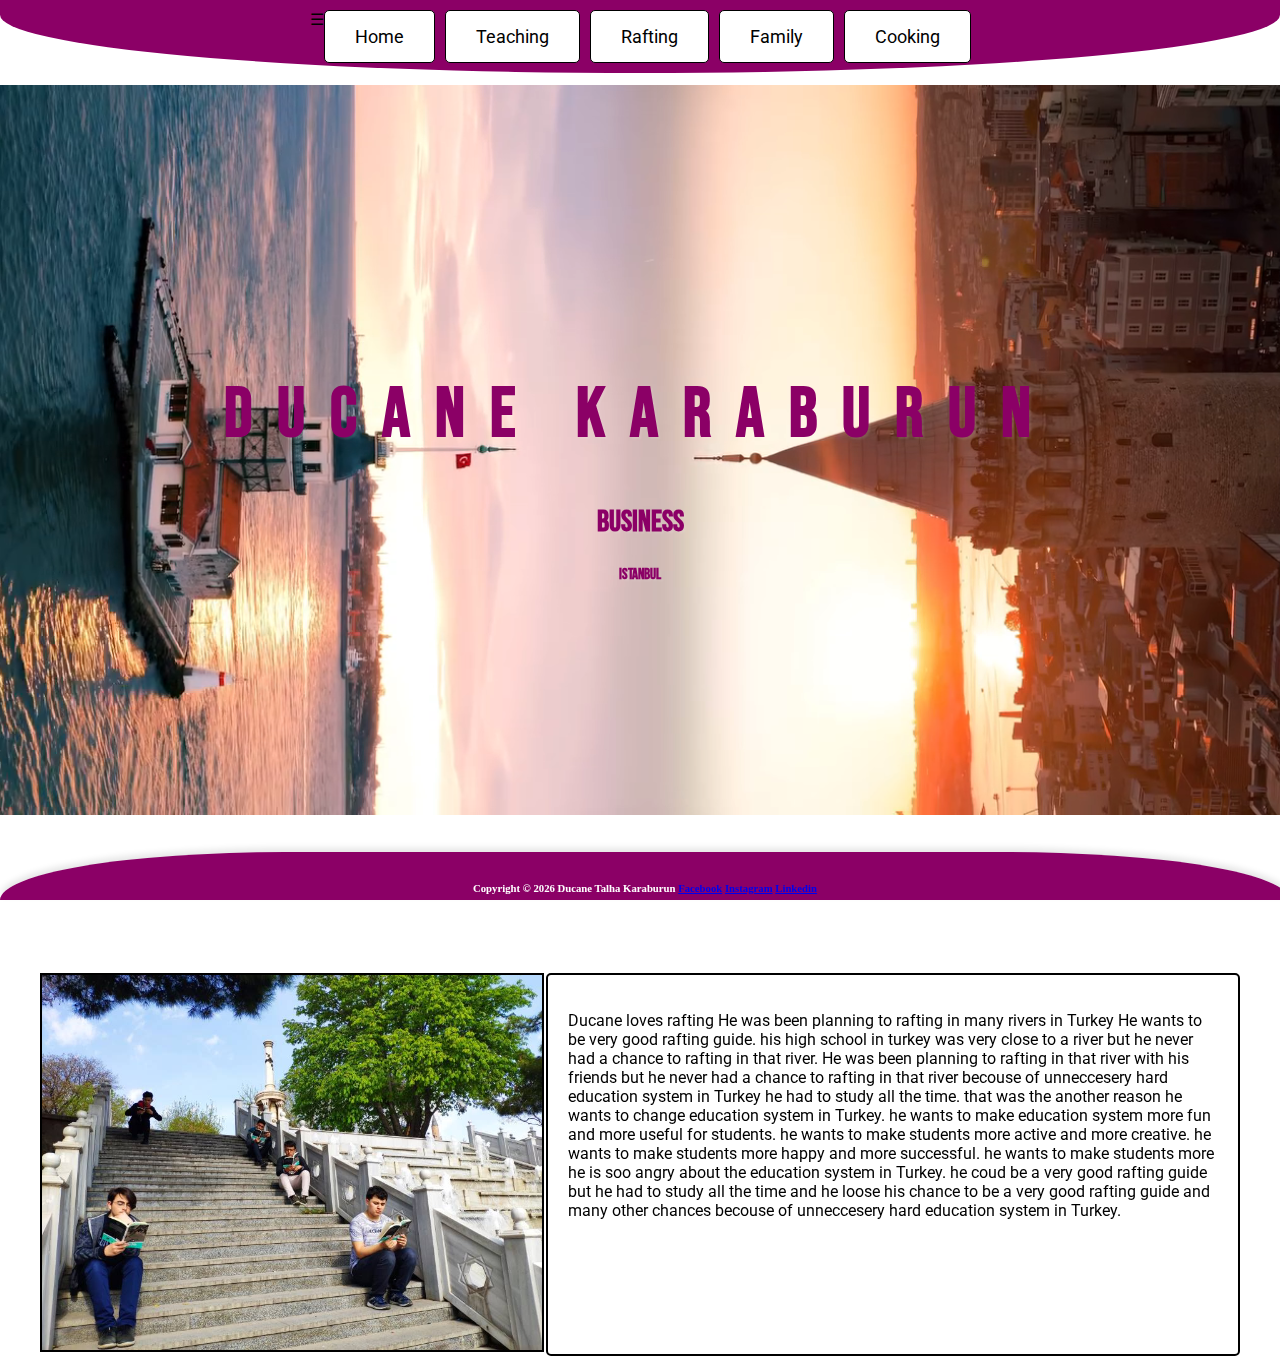
<file: Business.html>
﻿<!DOCTYPE html>
<html lang="en">
<head>
    <meta charset="UTF-8">
    <meta name="viewport" content="width=device-width, initial-scale=1.0">
    <title>About Ducane</title>
    <link rel="stylesheet" href="styles.css">
    <link rel="shortcut icon" href="favicon.ico" type="image/x-icon">
    <link rel="icon" href="favicon.ico" type="image/x-icon">
</head>
<body>

    <header>

        <nav class="hamburger">
            <div class="hamburger-icon" style="float: left;" onclick="toggleMenu()">☰</div>
            <ul>
                <li><a href="index.html">Home</a></li>
                <li><a href="teaching.html">Teaching</a></li>
                <li><a href="rafting.html">Rafting</a></li>
                <li><a href="family.html">Family</a></li>
                <li><a href="cooking.html">Cooking</a></li>
            </ul>
        </nav>

        <script>
            function toggleMenu() {
                document.querySelector('.hamburger').classList.toggle('active');
            }
        </script>

    </header><div class="video-background">

    <h1>Ducane Karaburun</h1>
    <h2>Business</h2>
    <h3>istanbul</h3>
    <video autoplay loop muted playsinline>
        <source src="images/video3.mp4" type="video/mp4">

    </video>
</div>

             <main>

                 <div class="content">
                     <div class="image">
                         <img src="images/teaching.jpg" alt="Sad student  view">
                     </div>

                     <div class="about-me">

                         <p>
                             Ducane loves rafting   
                             He was been planning to rafting in many rivers in Turkey  
                             He wants to be very good rafting guide. his high school in turkey was very close to a river but he never had a chance to rafting in that river.
                             He was been planning to rafting in that river with his friends but he never had a chance to rafting in that river becouse of unneccesery hard 
                             education system in Turkey he had to study all the time.
                             that was the another reason he wants to change education system in Turkey. he wants to make education system more fun and more useful for students.
                             he wants to make students more active and more creative. he wants to make students more happy and more successful. he wants to make students more
                             he is soo angry about the education system in Turkey. he coud be a very good rafting guide but he had to study all the time and he loose his chance to be a very good rafting guide 
                             and many other chances becouse of unneccesery hard education system in Turkey. 
                             
                             <br /> <br />


                             <br /> <br />


                         </p>
                         
                     </div>



                 </div>
                 <br />
                

             </main>
    <footer>
        <h6>
            Copyright &copy; <span id="year"></span> Ducane Talha Karaburun
            <a href="https://www.facebook.com/ducane.karaburun" target="_blank">Facebook</a>
            <a href="https://www.instagram.com/ducane.karaburun/" target="_blank">Instagram</a>
            <a href="https://www.linkedin.com/in/ducane-karaburun-7b1b3b1b1/" target="_blank">Linkedin</a>
        </h6>
    </footer>

    <script>document.getElementById("year").textContent = new Date().getFullYear();</script>
</body>
</html>
</file>
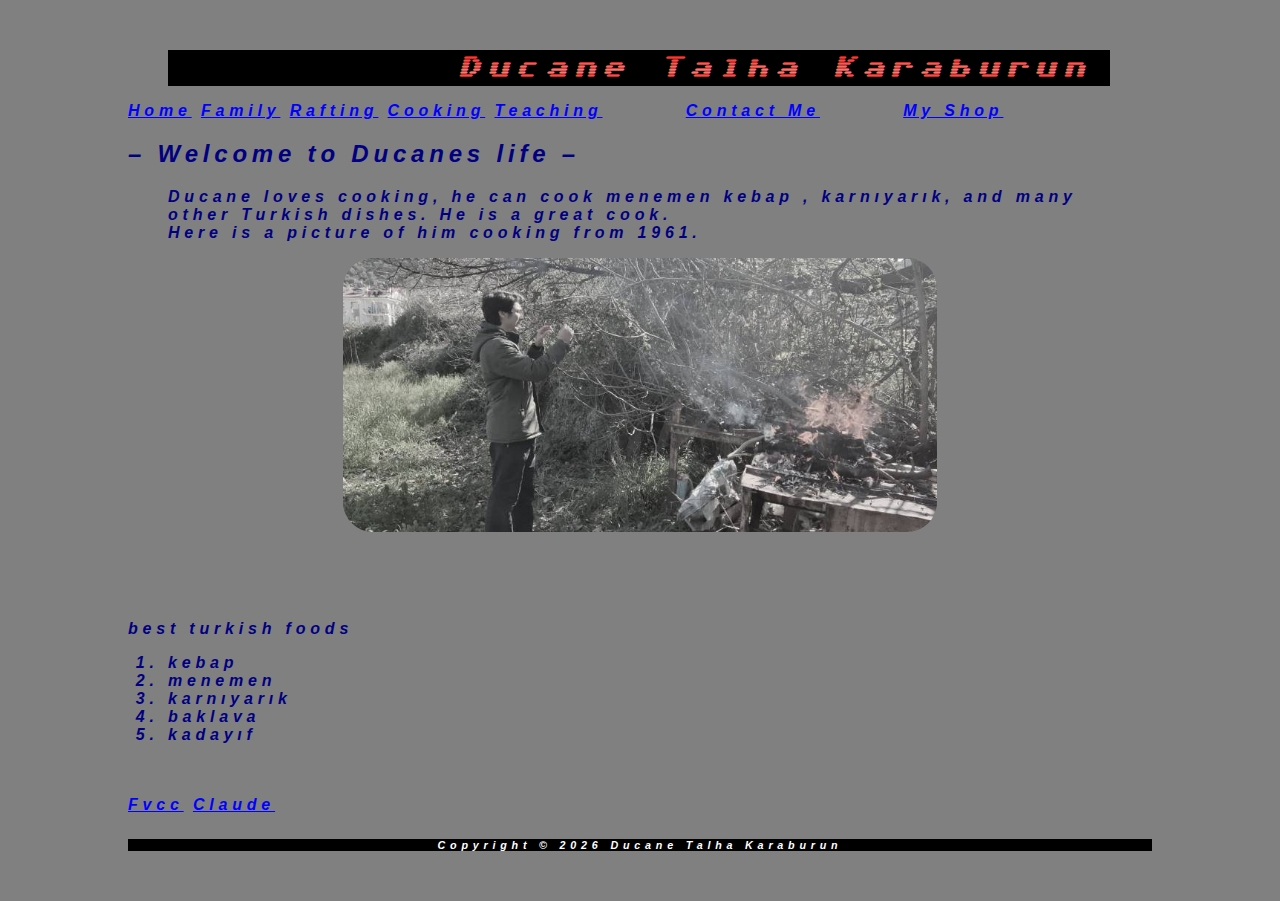
<file: Cooking.html>
﻿<!DOCTYPE html>
<html lang="en" xmlns="http://www.w3.org/1999/xhtml">

<head>
    <meta charset="utf-8" />
    <title> Ducane Talha Karaburun </title>
    <!-- icon -->
    <link rel="shortcut icon" href="favicon.ico" type="image/x-icon">
    <link rel="icon" href="favicon.ico" type="image/x-icon">
    <!-- icon -->
    <link rel="stylesheet" href="mystyle.css">
    <link rel="preconnect" href="https://fonts.googleapis.com">
    <link rel="preconnect" href="https://fonts.gstatic.com" crossorigin>
    <link href="https://fonts.googleapis.com/css2?family=Lilita+One&family=Sixtyfour+Convergence&display=swap" rel="stylesheet">

</head>
<!--This is an HTML comment i talk cooking in this one -->
<!--This is an HTML comment i talk cooking in this one -->


<body id="wrapper">
    <header>  <h1> <strong>  <em> &nbsp; &nbsp; &nbsp; &nbsp; Ducane Talha Karaburun   </em> </strong> </h1> </header>
    <nav>


        <a href="index.html">Home</a>
        <a href="family.html">Family</a>
        <a href="rafting.html">Rafting</a>
        <a href="cooking.html">Cooking</a>
        <a href="teaching.html">Teaching</a>

        &nbsp; &nbsp; &nbsp; &nbsp; <a href="http://www.fvcc.edu" target="_blank">Contact Me</a> &nbsp; &nbsp; &nbsp; &nbsp;  <a href="http://www.fvcc.edu" target="_blank">My Shop</a>
    </nav>
    <main>
        <h2> – Welcome to Ducanes life –</h2>
        <blockquote>
            <em>

                Ducane loves cooking, he can cook menemen kebap , karnıyarık, and many other Turkish dishes. He is a great cook.
                <br />Here is a picture of him cooking from 1961.
            </em>
        </blockquote>
        <img src="images/f1.jpg" alt="ducane cooking picture" />
    </main>
    <p> </p>

    <br> <br> <br> <br>
    <strong> best turkish foods </strong>
    <ol>
        <li> kebap </li>
        <li> menemen </li>
        <li> karnıyarık </li>
        <li> baklava </li>
        <li> kadayıf </li>


    </ol>
    <br> <br>

    <a href="http://www.fvcc.edu" target="_blank">Fvcc</a>
    <a href="https://claude.ai/new" target="_blank">Claude</a>


    <footer>
        <h6> Copyright &copy; <span id="year"></span> Ducane Talha Karaburun</h6>
    </footer>

    <script>document.getElementById("year").textContent = new Date().getFullYear();</script>
</body>
</html>
</file>
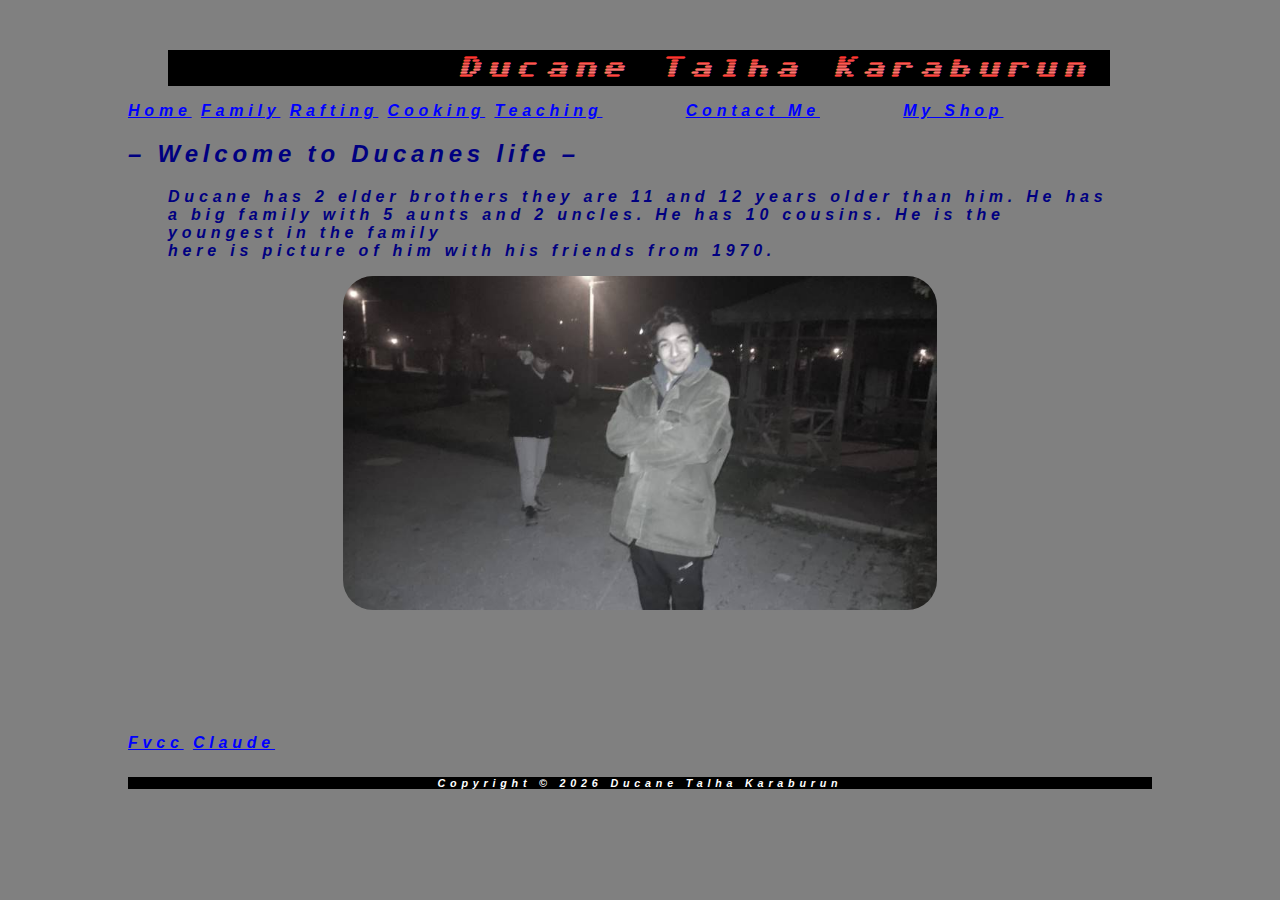
<file: Family.html>
﻿<!DOCTYPE html>
<html lang="en" xmlns="http://www.w3.org/1999/xhtml">

<head>
    <meta charset="utf-8" />
    <title> Ducane Talha Karaburun </title>
    <!-- icon -->
    <link rel="shortcut icon" href="favicon.ico" type="image/x-icon">
    <link rel="icon" href="favicon.ico" type="image/x-icon">
    <!-- icon -->
    <link rel="stylesheet" href="mystyle.css">
    <link rel="preconnect" href="https://fonts.googleapis.com">
    <link rel="preconnect" href="https://fonts.gstatic.com" crossorigin>
    <link href="https://fonts.googleapis.com/css2?family=Lilita+One&family=Sixtyfour+Convergence&display=swap" rel="stylesheet">

</head>
<!--This is an HTML comment i talk fammly in this one -->
<!--This is an HTML comment i talk friends in this one -->


<body id="wrapper">
    <header>  <h1> <strong>  <em> &nbsp; &nbsp; &nbsp; &nbsp; Ducane Talha Karaburun   </em> </strong> </h1> </header>
    <nav>

        <a href="index.html">Home</a>
        <a href="family.html">Family</a>
        <a href="rafting.html">Rafting</a>
        <a href="cooking.html">Cooking</a>
        <a href="teaching.html">Teaching</a>

        &nbsp; &nbsp; &nbsp; &nbsp; <a href="http://www.fvcc.edu" target="_blank">Contact Me</a> &nbsp; &nbsp; &nbsp; &nbsp;  <a href="http://www.fvcc.edu" target="_blank">My Shop</a>
    </nav>
    <main>
        <h2> – Welcome to Ducanes life –</h2>
        <blockquote>
            <em>
                Ducane has 2 elder brothers they are 11 and 12 years older than him. He has a big family with 5 aunts and 2 uncles. He has 10 cousins. He is the youngest in the family
                <br />here is picture of him with his friends from 1970.
            </em>
        </blockquote>
        <img src="images/f2.jpg" alt="friends picture" />
    </main>
    <p> </p>

    <br> <br> <br> <br>
    <strong> </strong>

    <br> <br>

    <a href="http://www.fvcc.edu" target="_blank">Fvcc</a>
    <a href="https://claude.ai/new" target="_blank">Claude</a>


    <footer>
        <h6> Copyright &copy; <span id="year"></span> Ducane Talha Karaburun</h6>
    </footer>

    <script>document.getElementById("year").textContent = new Date().getFullYear();</script>
</body>
</html>
</file>
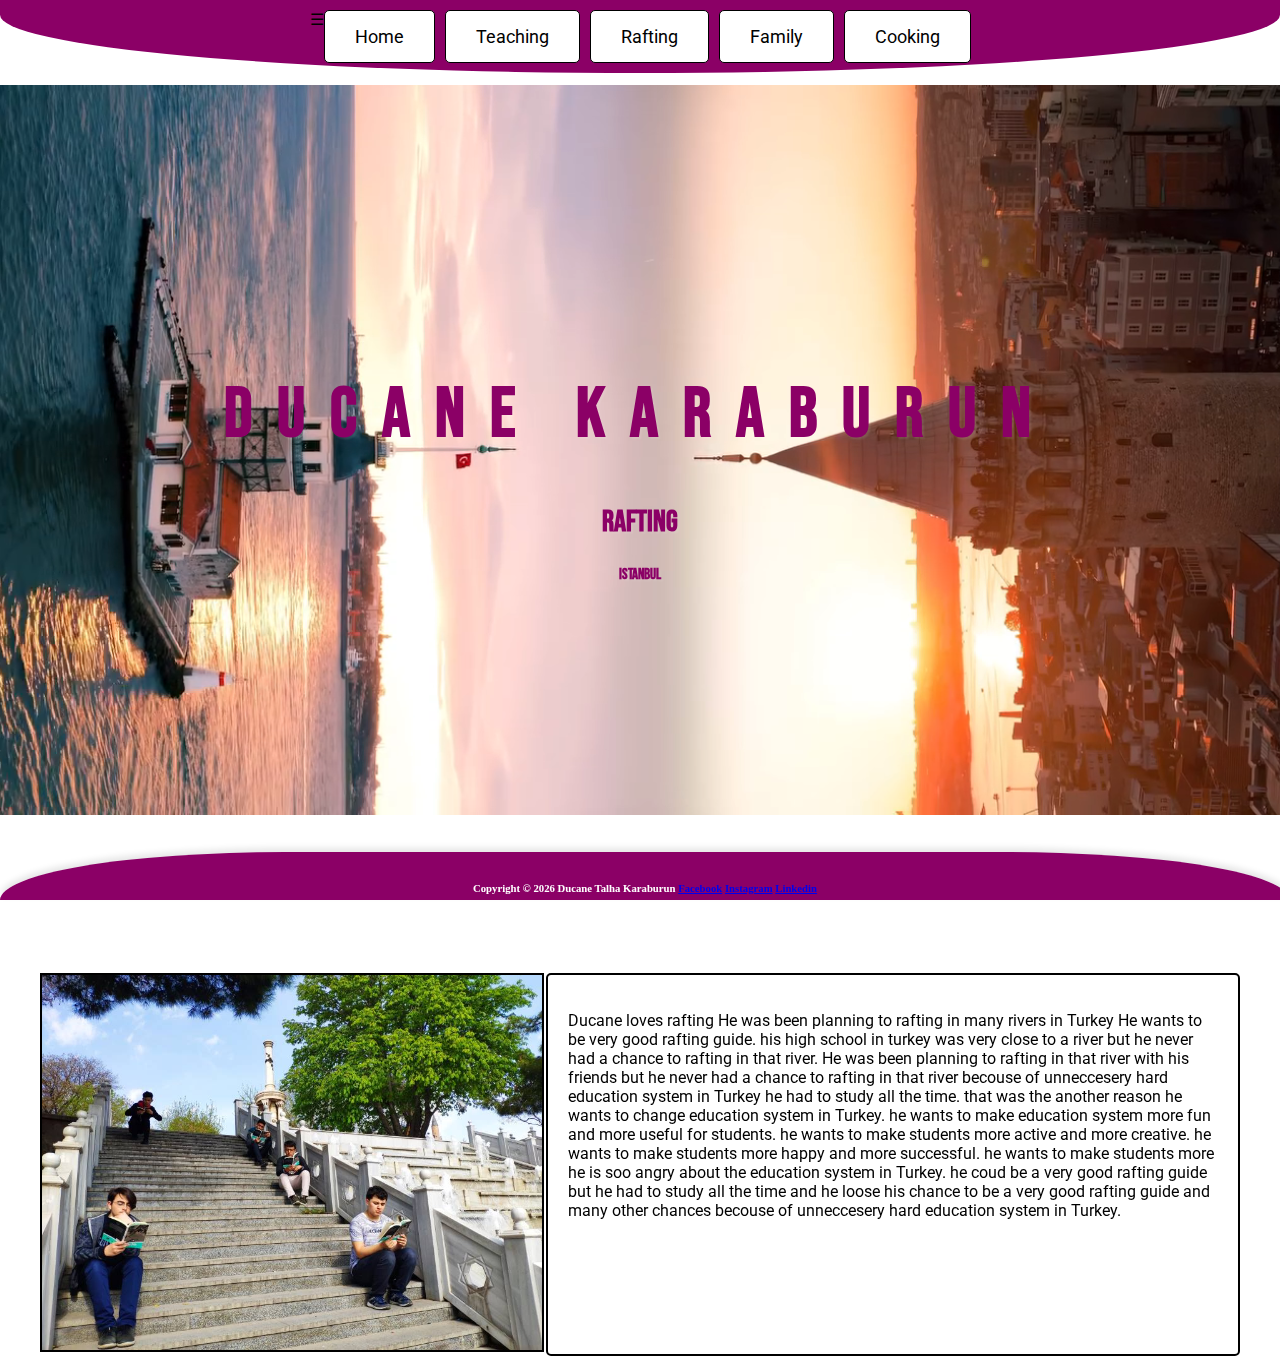
<file: Rafting.html>
﻿<!DOCTYPE html>
<html lang="en">
<head>
    <meta charset="UTF-8">
    <meta name="viewport" content="width=device-width, initial-scale=1.0">
    <title>About Ducane</title>
    <link rel="stylesheet" href="styles.css">
    <link rel="shortcut icon" href="favicon.ico" type="image/x-icon">
    <link rel="icon" href="favicon.ico" type="image/x-icon">
</head>
<body>

    <header>

        <nav class="hamburger">
            <div class="hamburger-icon" style="float: left;" onclick="toggleMenu()">☰</div>
            <ul>
                <li><a href="index.html">Home</a></li>
                <li><a href="teaching.html">Teaching</a></li>
                <li><a href="rafting.html">Rafting</a></li>
                <li><a href="family.html">Family</a></li>
                <li><a href="cooking.html">Cooking</a></li>
            </ul>
        </nav>

        <script>
            function toggleMenu() {
                document.querySelector('.hamburger').classList.toggle('active');
            }
        </script>

    </header><div class="video-background">

    <h1>Ducane Karaburun</h1>
    <h2>Rafting</h2>
    <h3>istanbul</h3>
    <video autoplay loop muted playsinline>
        <source src="images/video3.mp4" type="video/mp4">

    </video>
</div>

             <main>

                 <div class="content">
                     <div class="image">
                         <img src="images/teaching.jpg" alt="Sad student  view">
                     </div>

                     <div class="about-me">

                         <p>
                             Ducane loves rafting   
                             He was been planning to rafting in many rivers in Turkey  
                             He wants to be very good rafting guide. his high school in turkey was very close to a river but he never had a chance to rafting in that river.
                             He was been planning to rafting in that river with his friends but he never had a chance to rafting in that river becouse of unneccesery hard 
                             education system in Turkey he had to study all the time.
                             that was the another reason he wants to change education system in Turkey. he wants to make education system more fun and more useful for students.
                             he wants to make students more active and more creative. he wants to make students more happy and more successful. he wants to make students more
                             he is soo angry about the education system in Turkey. he coud be a very good rafting guide but he had to study all the time and he loose his chance to be a very good rafting guide 
                             and many other chances becouse of unneccesery hard education system in Turkey. 
                             
                             <br /> <br />


                             <br /> <br />


                         </p>
                         
                     </div>



                 </div>
                 <br />
                

             </main>
    <footer>
        <h6>
            Copyright &copy; <span id="year"></span> Ducane Talha Karaburun
            <a href="https://www.facebook.com/ducane.karaburun" target="_blank">Facebook</a>
            <a href="https://www.instagram.com/ducane.karaburun/" target="_blank">Instagram</a>
            <a href="https://www.linkedin.com/in/ducane-karaburun-7b1b3b1b1/" target="_blank">Linkedin</a>
        </h6>
    </footer>

    <script>document.getElementById("year").textContent = new Date().getFullYear();</script>
</body>
</html>
</file>
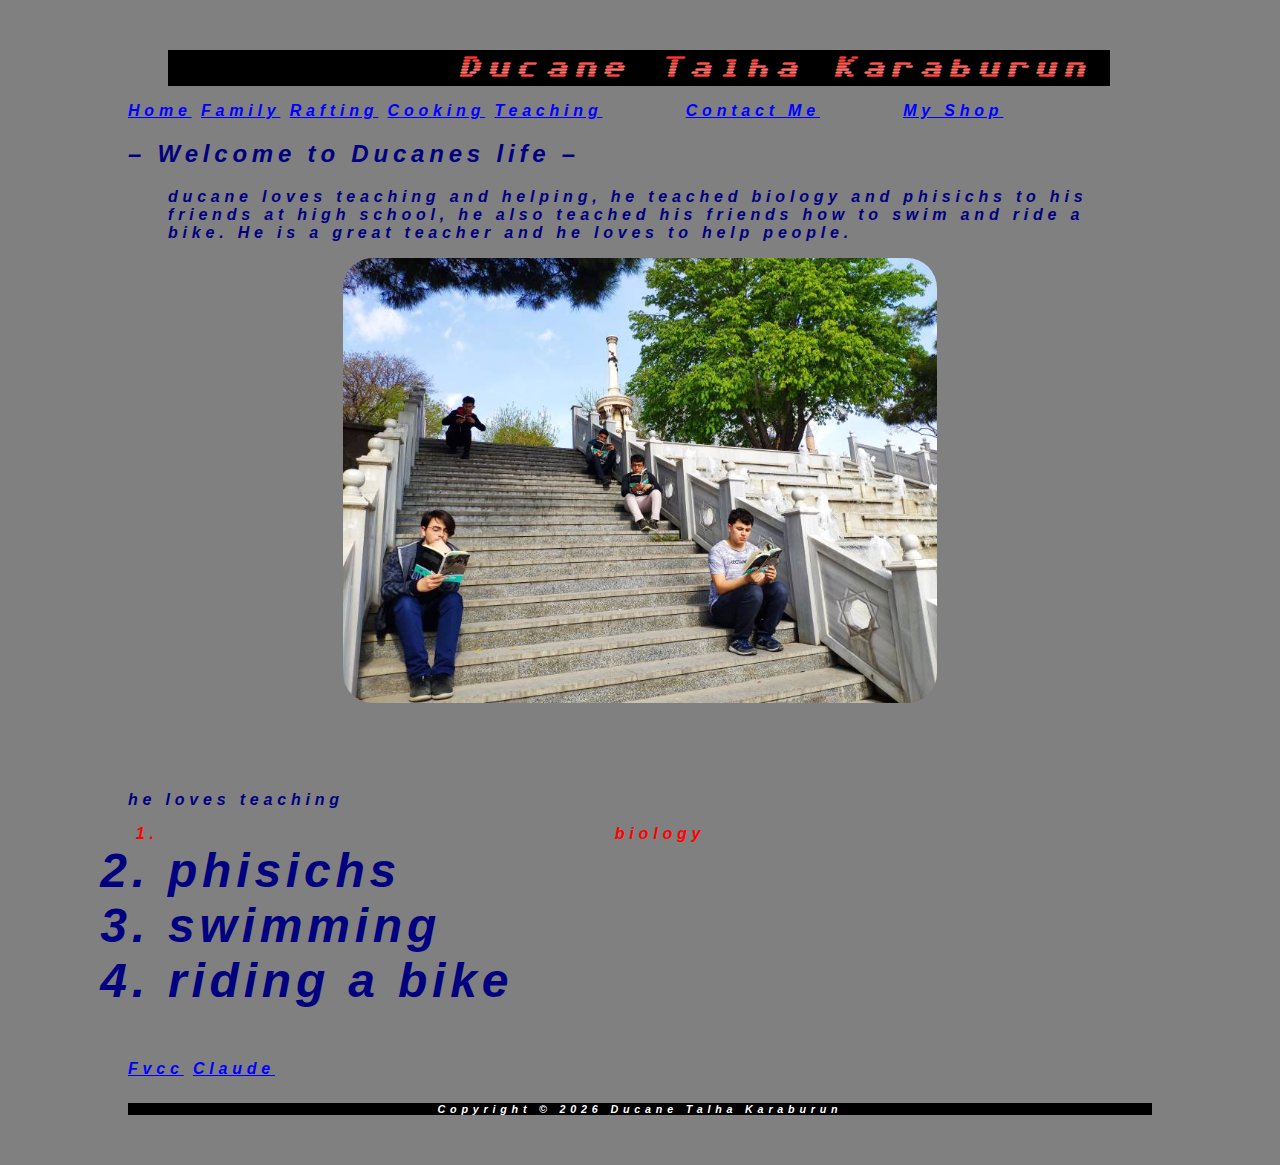
<file: Teaching.html>
﻿<!DOCTYPE html>
<html lang="en" xmlns="http://www.w3.org/1999/xhtml">
<!-- hi i have my comment in here  -->
<head>
    <meta charset="utf-8" />
    <title> Ducane Talha Karaburun </title>
    <link rel="stylesheet" href="mystyle.css">
    <link rel="preconnect" href="https://fonts.googleapis.com">
    <link rel="preconnect" href="https://fonts.gstatic.com" crossorigin>
    <link href="https://fonts.googleapis.com/css2?family=Lilita+One&family=Sixtyfour+Convergence&display=swap" rel="stylesheet">
    
</head>

<body id="wrapper">
    <header>  <h1> <strong>  <em> &nbsp; &nbsp; &nbsp; &nbsp; Ducane Talha Karaburun   </em> </strong> </h1> </header>
    <nav>

        <a href="index.html">Home</a>
        <a href="family.html">Family</a>
        <a href="rafting.html">Rafting</a>
        <a href="cooking.html">Cooking</a>
        <a href="teaching.html">Teaching</a>

        &nbsp; &nbsp; &nbsp; &nbsp; <a href="http://www.fvcc.edu" target="_blank">Contact Me</a> &nbsp; &nbsp; &nbsp; &nbsp;  <a href="http://www.fvcc.edu" target="_blank">My Shop</a>
    </nav>
    <main>
        <h2> – Welcome to Ducanes life –</h2>
        <blockquote>
            <em>
                ducane loves teaching and helping, he teached biology and phisichs to his friends at high school, he also teached his friends how to swim and ride a bike. He is a great teacher and he loves to help people.
            </em>
        </blockquote>
        <img src="images/teaching.jpg" alt="teaching picture" />

    </main>
    <p> </p>

    <br> <br> <br> <br>
    <strong> he loves teaching </strong>
    <ol>
        
        <li class="center"> biology </li>
        <li class="large"> phisichs </li>
        <li class="large"> swimming </li>
        <li class="large"> riding a bike </li>
        

    </ol>
    <br> <br>

    <a href="http://www.fvcc.edu" target="_blank">Fvcc</a>
    <a href="https://claude.ai/new" target="_blank">Claude</a>


    <footer>
        <h6> Copyright &copy; <span id="year"></span> Ducane Talha Karaburun</h6>
    </footer>

    <script>document.getElementById("year").textContent = new Date().getFullYear();</script>
</body>
</html>
</file>
<file: styles.css>
﻿@import url('https://fonts.googleapis.com/css2?family=Roboto:wght@400;700&family=Bebas+Neue&display=swap');

body {
   margin: 0;
   font-family: 'Roboto', Arial, sans-serif;
   background-size: cover;
   color: black;
}

header {
    display: flex;
    justify-content: space-around;
    align-items: center;
    background-color: #8b0066;
    padding: 10px;
    box-shadow: inherit;
    border-bottom-left-radius: 86% 100px;
    border-bottom-right-radius: 86% 100px;
}

h1 {  
  margin-top: 300px;  
  display: block;  
  width: 100%;  
  text-align: center;  
  font-family: 'Bebas Neue', 'Roboto', Arial, sans-serif;
  font-size: 70px;
  font-weight: 700;
  color: #8b0066;
  letter-spacing: 25px; /* Added letter spacing */
  text-shadow: 2px 2px 2px rgba(255, 255, 255, 0.1);
}

h2 {
    font-family: 'Bebas Neue', 'Roboto', Arial, sans-serif;
    font-size: 30px;
    color: #8b0066;
    text-align: center;
    margin-top: 20px;
    text-shadow: 2px 2px 2px rgba(255, 255, 255, 0.1);

   
}

h3 {
    font-family: 'Bebas Neue', 'Roboto', Arial, sans-serif;
    font-size: 15px;
    color: #8b0066;
    text-align: center;
    margin-top: 20px;
    text-shadow: 2px 2px 2px rgba(255, 255, 255, 0.1);
}

main {
   display: flex;
   justify-content: center;
}

.content {
    display: flex;
    gap: 2px;
    max-width: 1200px;
    width: 100%;
}

.about-me {
   background: rgba(255, 255, 255, 0.6);
   padding: 20px;
   border: 2px solid black;
   border-radius: 5px;
   overflow: auto;
}

.image img {
    max-width: 500px;
    height: auto;
    border: 2px solid black;
}

footer {
   
   
    font-family: initial;
    background-color: #8b0066;
    color: white;
    text-align: center;
    padding: 5px;
    padding-bottom: 13px;
    border-top-left-radius: 46% 100px;
    border-top-right-radius: 46% 100px;
    box-shadow: 0 -4px 6px rgba(0, 0, 0, 0.1);
    position: fixed;
    bottom: 0;
    height: 30px;
    width: 100%;
    

}
.video-player {
    position: relative;
    width: 100%; /* Make the video fill the width of its container */
    height: 500px; /* Set the desired height */
    overflow: hidden; /* Hide anything that overflows */
}

    .video-player iframe {
        position: absolute;
        top: 0;
        left: 0;
        width: 100%; /* Stretch video to fill the container */
        height: 100%; /* Stretch video to fill the container */
        border: none; /* Remove the iframe border */
        object-fit: cover; /* Ensure the video covers the entire area without black borders */
    }


    footer a:hover {
        color: #f2f2f2;
        
        text-decoration: underline;
    }

header nav {
    border-top-left-radius: 46% 100px;
    border-top-right-radius: 46% 100px;
}

header nav ul {
   list-style-type: none;
   display: flex;
   gap: 10px;
   padding: 0;
   margin: 0;

}

header nav ul li {
   display: inline;
}

header nav ul li a {
   display: block;
   padding: 10px 20px;
   background-color: white;
   border: 1px solid black;
   border-radius: 5px;
   text-decoration: none;
   color: black;
   text-align: center;
   transition: transform 0.3s ease;
}

header nav ul li a:hover {
   background-color: #ddd;
   transform: scale(1.1);
}

/* Media Queries for Tablet */
@media (max-width: 768px) {
   header {
       flex-direction: column;
   }

   .content {
       
       align-items: center;
   }

   .about-me {
       width: 100%;
   }
}

/* Media Queries for Mobile */
@media (max-width: 790px) {
   header {
       flex-direction: column-reverse;
   }

   .content {
       
       align-items: center;
   }

   .about-me {
       width: 100%;
   }

   header nav ul {
       flex-direction: column-reverse;
       gap: 5px;
       display: none; /* Hide the menu by default */
   }

   header nav ul li a {
       padding: 10px;
   }

   .hamburger {
       display: block;
       cursor: pointer;
       padding: 10px;
       background-color: white;
       border: 1px solid black;
       border-radius: 5px;
       text-align: center;
   }
    .hamburger ul {
        display: none;
    }

    .hamburger.active ul {
        display: block;
    }

   .hamburger:hover {
       background-color: #ddd;
   }

   .hamburger.active + ul {
       display: flex; /* Show the menu when hamburger is active */
   }
}

.video-background {
   width: 100%;
   height: 600px;
   position: relative;
}

.video-background video {
   position: fixed;
   top: 100px;
   transform: translate(-50%, -50%) rotate(270deg); /* Rotate the video by 90 degrees */
   top: 50%;
   left: 50%;
   height: auto;
   width: 55%;
   z-index: -1; /* Send video to the background */
}

/*.video-background .content {
   position: relative;
   z-index: 1;*/ /* Bring content above the video */
   /*text-align: center;
   color: white;
   padding: 20px;
}*/
/* Add media query for desktop and tablet */
@media (min-width: 769px) {
    .video-background video {
        position: fixed;
        top: 200px;
        transform: translate(-50%, -50%) rotate(270deg); /* Rotate the video by 90 degrees */
        top: 50%;
        left: 50%;
        height: auto;
        width: 57%;
        flex-direction: column-reverse;
        object-fit: cover; /* Ensure video covers the area */
        z-index: -1; /* Send video to the background */
    }
}

/* Remove rotation for mobile */
@media (max-width: 768px) {
   .video-background video {
      position: fixed;
      top: 50%;
      left: 50%;
      transform: translate(-50%, -50%);
      height: auto;
      width: 100%;
      object-fit: cover; /* Ensure video covers the area */
      z-index: -1; /* Send video to the background */
   }
}

/* Media Queries for Tablet */
@media (max-width: 768px) {
    header {
        flex-direction: column;
    }

    .content {
        flex-direction: column;
        align-items: center;
    }

    .about-me {
        width: 100%;
    }

    header nav ul li a {
        padding: 5px 10px; /* Smaller padding for tablet */
        font-size: 14px; /* Smaller font size for tablet */
    }
}

/* Media Queries for Desktop */
@media (min-width: 1024px) {
    header nav ul li a {
        padding: 15px 30px; /* Larger padding for desktop */
        font-size: 18px; /* Larger font size for desktop */
    }
}
</file>
<file: mystyle.css>
﻿
        body {
            color:navy;
            background-color: Gray;
            background-image: url("https://img-s-msn-com.akamaized.net/tenant/amp/entityid/BB1msFQC.img");
            font-family:'Franklin Gothic Medium', 'Arial Narrow', Arial, sans-serif;
            font-style: italic;
            font-weight: bold;
            letter-spacing: 0.3em;
            margin: 50px;
        }
/* aaaaa links */
        a {
            color: blue ;
            background-color: transparent;
            
        }:visited {
            color: darkgoldenrod;
        }
/* when mouse comes to links */
a:hover {
    color: hotpink;
  
}


#wrapper {
    width: 80%;
    margin-right: auto;
    margin-right: auto;
    margin-left: auto;
}

h1 {
    color: white;
    font-size: x-large;
    margin-left: 40px;
    background-color: black;
    font-family: "Sixtyfour Convergence", sans-serif;
    line-height: 1.5;
    width: 92%;
    text-indent: 40px;
   text-align: center;
   
}
        p.ridge {
            border-style: ridge;
        }
        footer {
            background-color: black;
            color: white;
            text-align: center;
         
          
            
        }

li.center {
    text-align: center;
    color: red;
}

li.large {
    font-size: 300%;
}

img {
    border-radius: 30px;
    display: block;
    margin-left: auto;
    margin-right: auto;
    width: 58%;

}
    img:hover {
        border-radius: 60px;
    }
</file>
